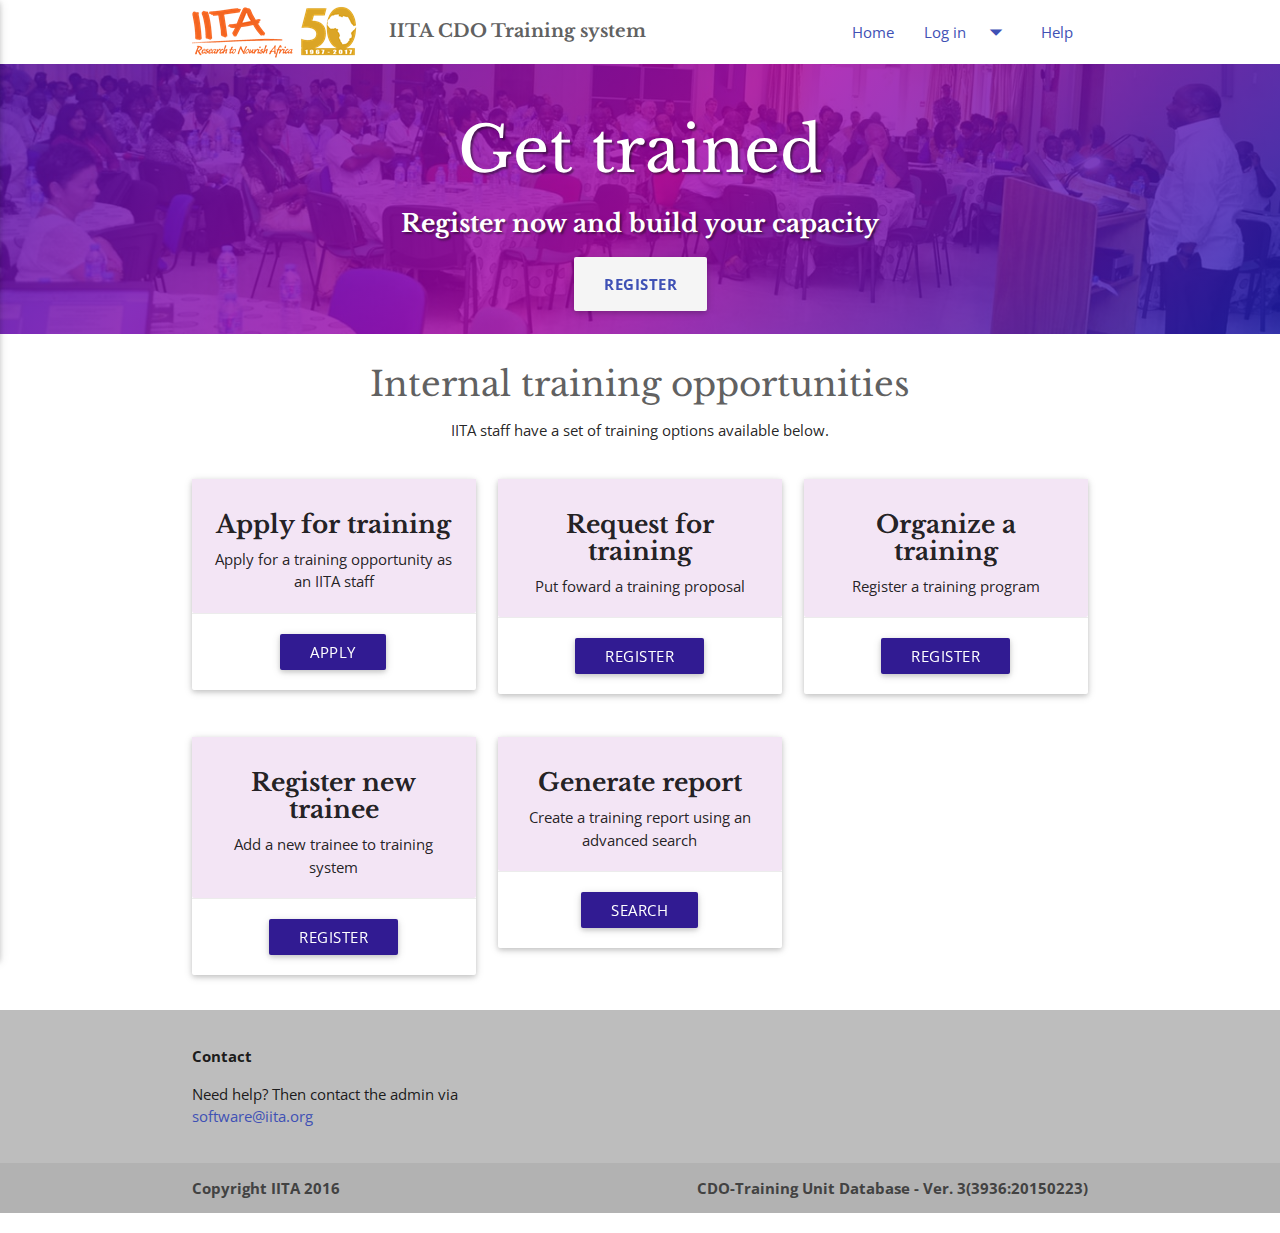
<file: index.html>
<!DOCTYPE html>
  <html>
    <head>
      <!--Import Google Icon Font-->
      <link href="http://fonts.googleapis.com/icon?family=Material+Icons" rel="stylesheet">
      <!--Import materialize.css-->
      <!--<link type="text/css" rel="stylesheet" href="css/materialize.min.css"  media="screen,projection"/>-->
      <link type="text/css" rel="stylesheet" href="css/style.css"  media="screen,projection"/>

      <!-- Add Web font-->
      <link href="https://fonts.googleapis.com/css?family=Libre+Baskerville|Open+Sans" rel="stylesheet"> 

      <!--Let browser know website is optimized for mobile-->
      <meta name="viewport" content="width=device-width, initial-scale=1.0"/>
	  <title>Training system - Home</title>
    </head>
	
    <body>
		<header>
			<nav class="white">
				<div class="container">
					<div class="brand-logo">
						<img src="images/train_50.png">
						
					</div>
					<div id="maintext">
						<h5 class="grey-text text-darken-2">IITA CDO Training system</h5>
					</div>
					<div class="nav-wrapper">
					
				      	<a href="#" data-activates="mobile-demo" class="button-collapse right"><i class="material-icons indigo-text darken-3">menu</i></a>
				      	<ul id="dropdown1" class="dropdown-content">
				      		<li><a href="login.html">Log in</a></li>
  							<li><a href="#!">one</a></li>
  							<li><a href="#!">two</a></li>
  							<li class="divider"></li>
  							<li><a href="#!">three</a></li>
						</ul>
						<ul id="dropdown2" class="dropdown-content">
				      		<li><a href="login.html">Log in</a></li>
  							<li><a href="#!">one</a></li>
  							<li><a href="#!">two</a></li>
  							<li class="divider"></li>
  							<li><a href="#!">three</a></li>
						</ul>
				      	<ul class="right hide-on-med-and-down">
				        	<li><a href="index.html" class="indigo-text darken-3">Home</a></li>
				        	<li><a class="dropdown-button indigo-text darken-3" data-activates="dropdown2" href="login.html">Log in<i class="material-icons right">arrow_drop_down</i></a></li>
				        	<li><a href="#" class="indigo-text darken-3">Help</a></li>
				      	</ul>
					    <ul class="side-nav" id="mobile-demo">
					        <li><a href="index.html">Home</a></li>
					        <li><a class="dropdown-button" data-activates="dropdown1" href="login.html">Log in<i class="material-icons right">arrow_drop_down</i></a></li>
					        <li><a href="#">Help</a></li>
					    </ul>
				    </div>
				</div>
			</nav>
		</header>
		<main>
				<section id="hero">
					<div class="hero-text container">
						<div class="center-align">
							<h1 class="white-text center-align heroshadow">Get trained</h1>
							<h5 class="white-text center-align heroshadow">Register now and build your capacity</h5>
							<div style="padding-top:10px;">
								<a class="waves-effect waves-purple btn-large grey lighten-4" href="outregister.html"><span class="hero-button indigo-text darken-3">Register</span></a>
							</div>
						</div>
					</div>
				</section>

			<section class="container section">
				<h4 class="center-align grey-text text-darken-2">Internal training opportunities</h4>
				<p class="center-align">IITA staff have a set of training options available below.</p>
			</section>
			<div class="container">
				<section class="row">
					<div class="col s12 m6 l4">	
						<div class="card horizontal">
	      					<div class="card-stacked">
								<div class="card-content purple lighten-5">
									<h5 class="header center-align">Apply for training</h5>
									<p class="center-align">Apply for a training opportunity as an IITA staff</p>
								</div>
								<div class="card-action">
									<div class="appbtn">
										<a class="waves-effect waves-light btn deep-purple darken-4 center-align" href="login.html">Apply</a>
									</div>
								</div>
							</div>
						</div>
					</div>
					<div class="col s12 m6 l4">	
						<div class="card horizontal">
	      					<div class="card-stacked">
								<div class="card-content purple lighten-5">
									<h5 class="header center-align">Request for training</h5>
									<p class="center-align">Put foward a training proposal</p>
								</div>
								<div class="card-action">
									<div class="regbtn">
										<a class="waves-effect waves-light btn deep-purple darken-4 center-align" href="#">Register</a>
									</div>
								</div>
							</div>
						</div>
					</div>
					<div class="col s12 m6 l4">	
						<div class="card horizontal">
	      					<div class="card-stacked">
								<div class="card-content purple lighten-5">
									<h5 class="header center-align">Organize a training</h5>
									<p class="center-align">Register a training program</p>
								</div>
								<div class="card-action">
									<div class="regbtn">
										<a class="waves-effect waves-light btn deep-purple darken-4 center-align" href="#">Register</a>
									</div>
								</div>
							</div>
						</div>
					</div>
				</section>
				<section class="row">
					<div class="col s12 m6 l4">	
						<div class="card horizontal">
	      					<div class="card-stacked">
								<div class="card-content purple lighten-5">
									<h5 class="header center-align">Register new trainee</h5>
									<p class="center-align">Add a new trainee to training system</p>
								</div>
								<div class="card-action">
									<div class="regbtn">
										<a class="waves-effect waves-light btn deep-purple darken-4 center-align" href="#">Register</a>	
									</div>
								</div>
							</div>
						</div>
					</div>
					<div class="col s12 m6 l4">	
						<div class="card horizontal">
	      					<div class="card-stacked">
								<div class="card-content purple lighten-5">
									<h5 class="header center-align">Generate report</h5>
									<p class="center-align">Create a training report using an advanced search</p>
								</div>
								<div class="card-action">
									<div class="seabtn">
										<a class="waves-effect waves-light btn deep-purple darken-4 center-align" href="#">Search</a>
									</div>
								</div>
							</div>
						</div>
					</div>
				</section>
			</div>
		</main>
		<footer class="row page-footer grey lighten-1">
			<div class="container">
				<div class="row">
					<section class="col s12 m12 l4">
						<p class="boldtext">Contact</p>
						<p>Need help? Then contact the admin via <a href="mailto:software@iita.org" class="indigo-text darken-3">software@iita.org</a></p>
					</section>
				</div>
			</div>
			<div class="footer-copyright">
	            <div class="container">
	            <span class="grey-text text-darken-3 boldtext">Copyright IITA 2016</span>
	            <span class="grey-text text-darken-3 right boldtext">CDO-Training Unit Database - Ver. 3(3936:20150223)</span>
	            </div>
          	</div>
		</footer>
      <!--Import jQuery before materialize.js-->
      <script type="text/javascript" src="https://code.jquery.com/jquery-2.1.1.min.js"></script>
      <script type="text/javascript" src="js/materialize.min.js"></script>
      <script type="text/javascript">
      	 $(document).ready(function() {
    			$(".button-collapse").sideNav();
    			$(".dropdown-button").dropdown();
  			});
      </script>
      <!--<script type="text/javascript">
      	 $(document).ready(function() {
          		$(".dropdown-button").dropdown();
      </script>-->
    </body>
  </html>
</file>
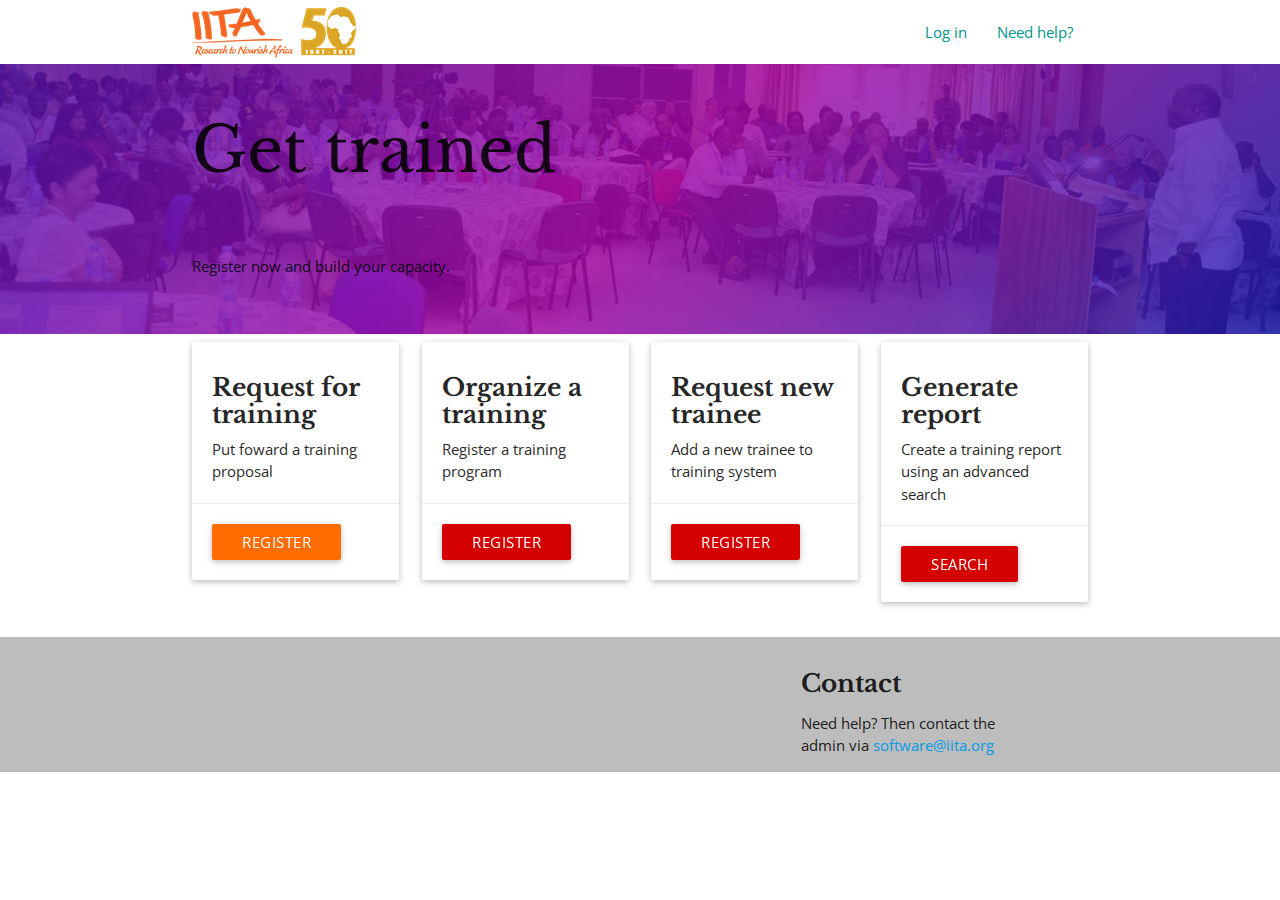
<file: index2.html>
<!DOCTYPE html>
  <html>
    <head>
      <!--Import Google Icon Font-->
      <link href="http://fonts.googleapis.com/icon?family=Material+Icons" rel="stylesheet">
      <!--Import materialize.css-->
      <!--<link type="text/css" rel="stylesheet" href="css/materialize.min.css"  media="screen,projection"/>-->
      <link type="text/css" rel="stylesheet" href="css/style.css"  media="screen,projection"/>

      <!-- Add Web font-->
      <link href="https://fonts.googleapis.com/css?family=Libre+Baskerville|Open+Sans" rel="stylesheet"> 

      <!--Let browser know website is optimized for mobile-->
      <meta name="viewport" content="width=device-width, initial-scale=1.0"/>
	  <title>Training system - Home</title>
    </head>
	
    <body>
		<header>
			<nav class="white">
				<div class="container">
					<div class="brand-logo">
						<img src="images/train_50.png">
					</div>
					<ul id="nav-mobile" class="right">
						<li ><a href="#" class="teal-text">Log in</a></li>
						<li ><a href="#" class="teal-text">Need help?</a></li>
					</ul>
				</div>
			</nav>
		</header>
		<main>
			<section id="hero">
				<div class="hero-text container">
					<h1>Get trained</h1>
					<div class="section"></div>
					<p>Register now and build your capacity.</p>
				</div>
			</section>
			<div class="container">
				<section class="row">
					<div class="col s12 m6 l3">	
						<div class="card horizontal">
	      					<div class="card-stacked">
								<div class="card-content">
									<h5 class="header">Request for training</h5>
									<p>Put foward a training proposal</p>
								</div>
								<div class="card-action">
									<a class="waves-effect waves-light btn orange accent-4" href="#">Register</a>
								</div>
							</div>
						</div>
					</div>
					<div class="col s12 m6 l3">	
						<div class="card horizontal">
	      					<div class="card-stacked">
								<div class="card-content">
									<h5 class="header">Organize a training</h5>
									<p>Register a training program</p>
								</div>
								<div class="card-action">
									<a class="waves-effect waves-light btn red accent-4" href="#">Register</a>
								</div>
							</div>
						</div>
					</div>
					<div class="col s12 m6 l3">	
						<div class="card horizontal">
	      					<div class="card-stacked">
								<div class="card-content">
									<h5 class="header">Request new trainee</h5>
									<p>Add a new trainee to training system</p>
								</div>
								<div class="card-action">
									<a class="waves-effect waves-light btn red accent-4" href="#">Register</a>	
								</div>
							</div>
						</div>
					</div>
					<div class="col s12 m6 l3">	
						<div class="card horizontal">
	      					<div class="card-stacked">
								<div class="card-content">
									<h5 class="header">Generate report</h5>
									<p>Create a training report using an advanced search</p>
								</div>
								<div class="card-action">
									<a class="waves-effect waves-light btn red accent-4" href="#">Search</a>
								</div>
							</div>
						</div>
					</div>
				</section>
			</div>
		</main>
		<footer class="row page-footer grey lighten-1">
			<div class="container">
				<section class="col s3 offset-s8">
					<h5>Contact</h5>
					<p>Need help? Then contact the admin via <a href="mailto:software@iita.org">software@iita.org</a></p>
				</section>
			</div>
			
		</footer>
		
      <!--Import jQuery before materialize.js-->
      <script type="text/javascript" src="https://code.jquery.com/jquery-2.1.1.min.js"></script>
      <script type="text/javascript" src="js/materialize.min.js"></script>
    </body>
  </html>
</file>
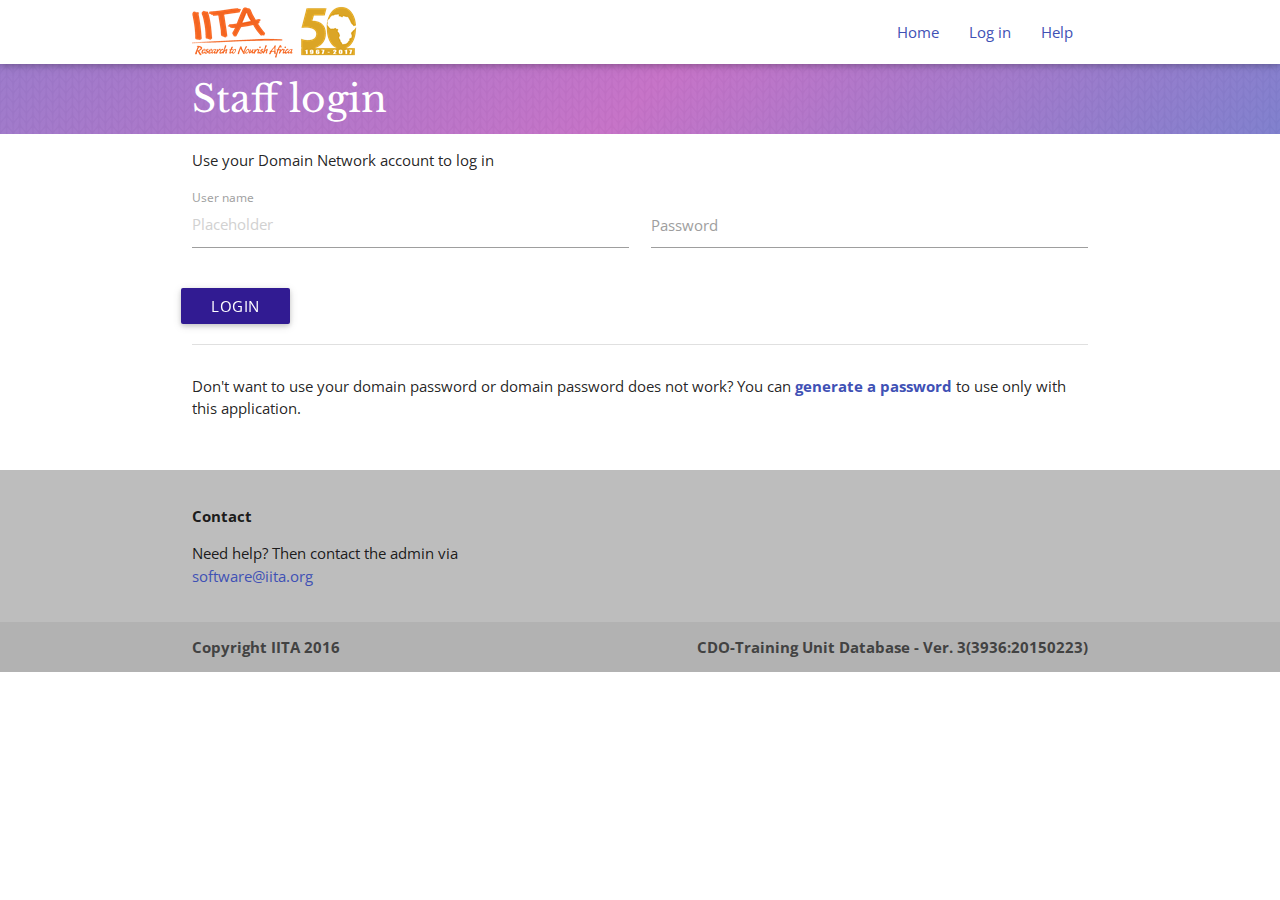
<file: login.html>
<!DOCTYPE html>
  <html>
    <head>
      <!--Import Google Icon Font-->
      <link href="http://fonts.googleapis.com/icon?family=Material+Icons" rel="stylesheet">
      <!--Import materialize.css-->
      <!--<link type="text/css" rel="stylesheet" href="css/materialize.min.css"  media="screen,projection"/>-->
      <link type="text/css" rel="stylesheet" href="css/style.css"  media="screen,projection"/>

      <!-- Add Web font-->
      <link href="https://fonts.googleapis.com/css?family=Libre+Baskerville|Open+Sans" rel="stylesheet"> 

      <!--Let browser know website is optimized for mobile-->
      <meta name="viewport" content="width=device-width, initial-scale=1.0"/>

	  <title>Training system - Home</title>
    </head>
	
    <body>
		<header>
			<nav class="white">
				<div class="container">
					<div class="brand-logo">
						<img src="images/train_50.png">
					</div>
					<ul id="nav-mobile" class="right">
						<li ><a href="index.html" class="indigo-text darken-3">Home</a></li>
						<li ><a href="#" class="indigo-text darken-3">Log in</a></li>
						<li ><a href="#" class="indigo-text darken-3">Help</a></li>
					</ul>
				</div>
			</nav>
		</header>
		<main>
			<div id="headbanner">
				<div class="container">
					<h1 class="innerheading">Staff login</h1>
				</div>
			</div>
			<section class="container">
				<p>Use your Domain Network account to log in</p>
					<div class="row">
					    <form class="col s12">
					    	<div class="row">
					        	<div class="input-field col s6">
						        	<input placeholder="Placeholder" id="first_name" type="text" class="validate">
						        	<label for="first_name">User name</label>
						        </div>
						        <div class="input-field col s6">
          							<input id="password" type="password" class="validate">
          							<label for="password">Password</label>
        						</div>
					      	</div>
					    </form>
					    <a class="waves-effect waves-light btn deep-purple darken-4" href="#">Login</a>
					</div>
				<div class="divider"></div>
				<div class="section">
					<p>Don't want to use your domain password or domain password does not work? You can <a href="http://cdo.iita.org/training/remind/password.jspx;jsessionid=665AA3DDE8A8A2DD1A3882A324840C5D" class="indigo-text darken-3 boldtext">generate a password</a> to use only with this application.</p>
				</div>
			</section>
		</main>
		<footer class="row page-footer grey lighten-1">
			<div class="container">
				<div class="row">
					<section class="col s12 m12 l4">
						<p class="boldtext">Contact</p>
						<p>Need help? Then contact the admin via <a href="mailto:software@iita.org" class="indigo-text darken-3">software@iita.org</a></p>
					</section>
				</div>
			</div>
			<div class="footer-copyright">
	            <div class="container">
	            <span class="grey-text text-darken-3 boldtext">Copyright IITA 2016</span>
	            <span class="grey-text text-darken-3 right boldtext">CDO-Training Unit Database - Ver. 3(3936:20150223)</span>
	            </div>
          	</div>
		</footer>
      <!--Import jQuery before materialize.js-->
      <script type="text/javascript" src="https://code.jquery.com/jquery-2.1.1.min.js"></script>
      <script type="text/javascript" src="js/materialize.min.js"></script>
      <script type="text/javascript">
      	 $(document).ready(function() {
    			$('select').material_select();
  			});
      </script>
    </body>
  </html>
</file>
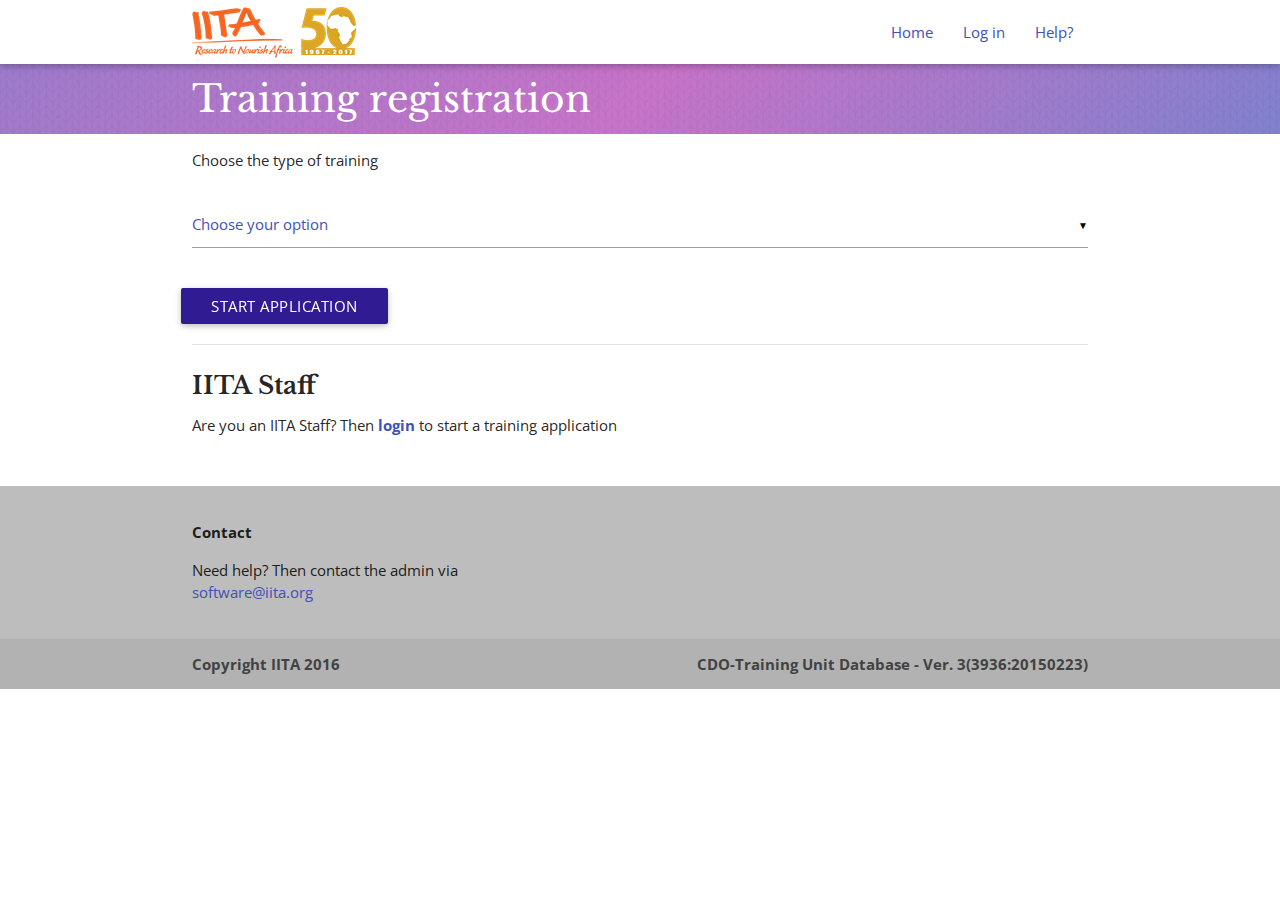
<file: outregister.html>
<!DOCTYPE html>
  <html>
    <head>
      <!--Import Google Icon Font-->
      <link href="http://fonts.googleapis.com/icon?family=Material+Icons" rel="stylesheet">
      <!--Import materialize.css-->
      <!--<link type="text/css" rel="stylesheet" href="css/materialize.min.css"  media="screen,projection"/>-->
      <link type="text/css" rel="stylesheet" href="css/style.css"  media="screen,projection"/>

      <!-- Add Web font-->
      <link href="https://fonts.googleapis.com/css?family=Libre+Baskerville|Open+Sans" rel="stylesheet"> 

      <!--Let browser know website is optimized for mobile-->
      <meta name="viewport" content="width=device-width, initial-scale=1.0"/>

	  <title>Training system - Home</title>
    </head>
	
    <body>
		<header>
			<nav class="white">
				<div class="container">
					<div class="brand-logo">
						<img src="images/train_50.png">
					</div>
					<ul id="nav-mobile" class="right">
						<li ><a href="index.html" class="indigo-text darken-3">Home</a></li>
						<li ><a href="#" class="indigo-text darken-3">Log in</a></li>
						<li ><a href="#" class="indigo-text darken-3">Help?</a></li>
					</ul>
				</div>
			</nav>
		</header>
		<main>
			<div id="headbanner">
				<div class="container">
					<h1 class="innerheading">Training registration</h1>
				</div>
			</div>
			<section class="container">
				<p>Choose the type of training</p>
					<div class="row">
					    <form class="col s12">
					    	<div class="row">
					        	<div class="input-field col s12">
								    <select class="indigo-text darken-3">
									    <option value="" disabled selected>Choose your option</option>
									    <option value="1">Graduate Trainee</option>
									    <option value="2">Group</option>
									    <option value="3">Internship</option>
									    <option value="4">Sabbatical</option>
									</select>
					  			</div>
					      	</div>
					    </form>
					    <a class="waves-effect waves-light btn deep-purple darken-4" href="#">Start application</a>
					</div>
				<div class="divider"></div>
				<div class="section">
					<h5 class="boldtext">IITA Staff</h5>
					<p>Are you an IITA Staff? Then <a href="#"  class="indigo-text darken-3 boldtext">login</a> to start a training application</p>
				</div>
			</section>
		</main>
		<footer class="row page-footer grey lighten-1">
			<div class="container">
				<div class="row">
					<section class="col s12 m12 l4">
						<p class="boldtext">Contact</p>
						<p>Need help? Then contact the admin via <a href="mailto:software@iita.org" class="indigo-text darken-3">software@iita.org</a></p>
					</section>
				</div>
			</div>
			<div class="footer-copyright">
	            <div class="container">
	            <span class="grey-text text-darken-3 boldtext">Copyright IITA 2016</span>
	            <span class="grey-text text-darken-3 right boldtext">CDO-Training Unit Database - Ver. 3(3936:20150223)</span>
	            </div>
          	</div>
		</footer>
      <!--Import jQuery before materialize.js-->
      <script type="text/javascript" src="https://code.jquery.com/jquery-2.1.1.min.js"></script>
      <script type="text/javascript" src="js/materialize.min.js"></script>
      <script type="text/javascript">
      	 $(document).ready(function() {
    			$('select').material_select();
  			});
      </script>
    </body>
  </html>
</file>
<file: css/style.css>
@import url("materialize.min.css");

/*
.container {
	max-width: 960px;
} */

#hero {
  background: linear-gradient(135deg,  rgba(83,15,173,0.8) 0%,rgba(166,0,166,0.8) 50%,rgba(27,27,179,0.8) 100%), /* W3C, IE10+, FF16+, Chrome26+, Opera12+, Safari7+ */
  			url(../images/1400_banner.jpg);
  background-size:cover;
  background-position: center;
  position:relative;
  height:270px;
}

h1, h2, h3, h4, h5 {
	font-family: 'Libre Baskerville', serif;
}

p, .btn, html {
	font-family: 'Open Sans', sans-serif;
}

.hero-text {
	position:relative;
	padding-top:20px;
}

nav {
	position:relative;
}

.hero-button, .boldtext {
    font-weight: bold;
}

h5 {
    font-weight: bold;
}

.brand-logo {
  margin-top: 5px;
}

.regbtn {
  width: 130px;
}

.seabtn {
  width: 118px;
}

.appbtn {
  width: 107px;
}

.regbtn, .seabtn, .appbtn {
  margin: 0 auto;
}

#headbanner {
  background: linear-gradient(135deg,  rgba(83,15,173,0.5) 0%,rgba(166,0,166,0.5) 50%,rgba(27,27,179,0.5) 100%), /* W3C, IE10+, FF16+, Chrome26+, Opera12+, Safari7+ */
        url(../images/knitting250px.png) repeat-x;
  height:70px;
}

.innerheading {
  margin-top:0 !important; 
  padding-top: 15px;
  font-size: 2.5em;
  color:#fff;
}

.parallax-container {
      height: 300px;
    }
.heroshadow {
text-shadow: 2px 2px 2px rgba(15, 15, 15, 0.5);
}

#maintext {
  position: absolute;
  margin: 10px 0 0 190px;
  display: inline-block;
  width: 270px;
}
 #maintext h5 {
  font-size: 1.2em;
  text-align: center;
 }

@media only screen and (max-width: 960px) {
    #maintext {
      margin: 60px auto 0;
      left:36%;
      display: block;
    }
    nav {
      height: 100px;
    }
}

@media only screen and (max-width: 930px) {
    #maintext {
      left:35%;
    }
}

@media only screen and (max-width: 810px) {
    #maintext {
      left:33%;
    }
}

@media only screen and (max-width: 720px) {
    #maintext {
      left:31%;
    }
}

@media only screen and (max-width: 630px) {
    #maintext {
      left:28%;
    }
}

@media only screen and (max-width: 540px) {
    #maintext {
      left:25%;
    }
}

@media only screen and (max-width: 450px) {
    #maintext {
      left:19%;
    }
}

@media only screen and (max-width: 360px) {
    #maintext {
      left:12%;
    }
    #hero {
      height: 350px;
    }
}
</file>
